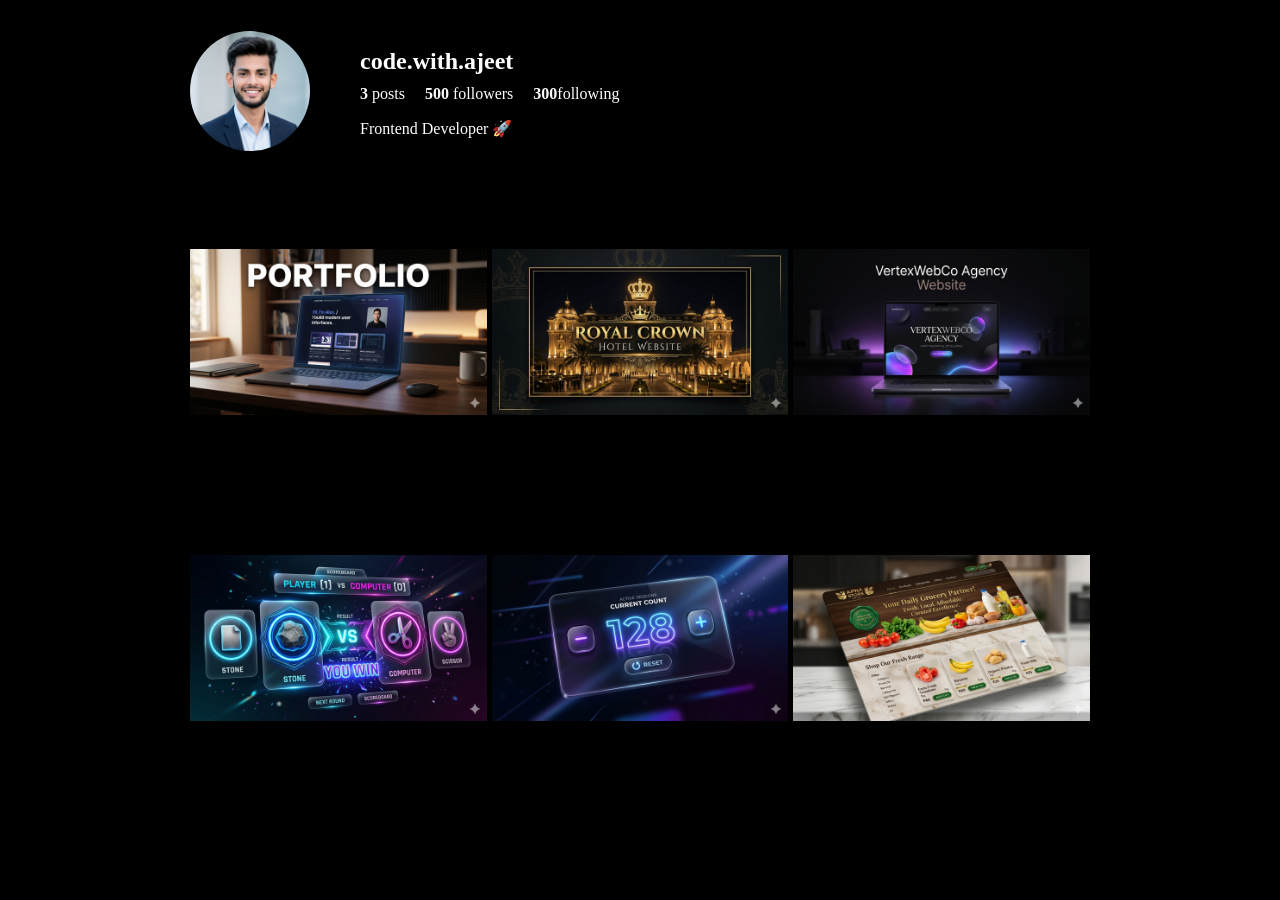
<file: profile.html>
<!DOCTYPE html>
<html lang="en">
<head>
    <meta charset="UTF-8">
    <meta name="viewport" content="width=device-width, initial-scale=1.0">
    <title>Profile</title>
    <link rel="stylesheet" href="css/profile.css">
</head>
<body style="background:black; color:white;">

    <div class="profile-container">

        <div class="profile-header">
            <img src="images/profile.png" class="profile-pic">

            <div class="profile-info">
                <h2>code.with.ajeet</h2>

                <div class="stats">
                    <span><b>3</b> posts</span>
                    <span><b>500</b> followers</span>
                    <span><b>300</b>following</span>
                </div>

                <p>Frontend Developer 🚀</p>
            </div>

        </div>

         <div class="post-grid">
                <a href="https://theajeetcodes.github.io/portfolio/" target="_blank">
                    <img src="projects/portfolio.png">
                </a>

                <a href="https://theajeetcodes.github.io/royal-crown-hotel-website/" target="_blank">
                    <img src="projects/hotel.png">
                </a>

                <a href="https://theajeetcodes.github.io/vertexwebco-agency-website/" target="_blank">
                    <img src="projects/vertexwebco.png">
                </a>

                <a href="https://theajeetcodes.github.io/stone-paper-scissor-game/" target="_blank">
                    <img src="projects/papergame.png">
                </a>

                <a href="https://theajeetcodes.github.io/counter-app/" target="_blank">
                    <img src="projects/counter.png">
                </a>

                <a href="https://theajeetcodes.github.io/Apna-Store/" target="_blank">
                    <img src="projects/apnastore.png">
                </a>
            </div>
        </div>
    
</body>
</html>
</file>
<file: css/profile.css>
.profile-container {
    max-width: 900px;
    margin: auto;
    padding: 20px;
}

.profile-header {
    display: flex;
    gap: 50px;
    align-items: center;
    margin-bottom: 30px;
}

.profile-pic {
    width: 120px;
    height: 120px;
    border-radius: 50%;
}

.profile-info h2 {
    margin-bottom: 10px;
}

.stats {
    display: flex;
    gap: 20px;
    margin-bottom: 10px;
}

.post-grid {
    display: grid;
    grid-template-columns: repeat(3, 1fr);
    gap: 5px;
    margin-top: 30px;
}

.post-grid img {
    width: 100%;
    aspect-ratio: 1/1;
    object-fit: contain;
    background: black;
}

@media (max-width: 768px) {
    .profile-container {
        padding: 10px;
    }

    .profile-header {
        flex-direction: column;
        align-items: flex-start;
        gap: 15px;
    }

    .profile-pic {
        width: 90px;
        height: 90px;
    }

    .profile-info h2 {
        font-size: 18px;
    }

    .stats {
        width: 100%;
        justify-content: space-between;
        font-size: 14px;
    }

    .profile-info p {
        font-size: 14px;
    }

    .post-grid {
        grid-template-columns: repeat(3, 1fr);
        gap: 2px;
        margin-top: 20px;
    }

    .post-grid img {
        width: 100%;
        aspect-ratio: 1/1;
        object-fit: cover;
    }
}
</file>
